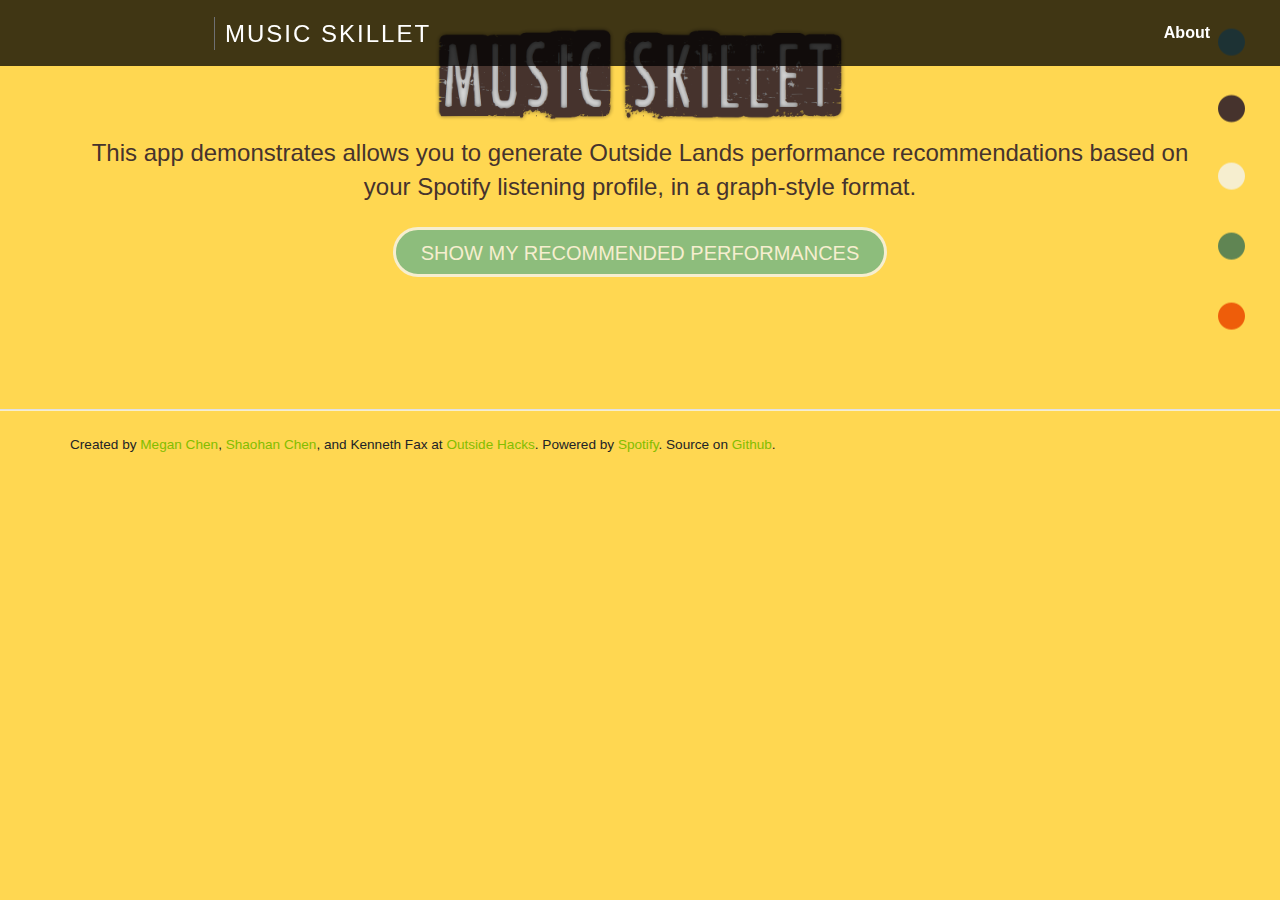
<file: index.html>
<!DOCTYPE HTML>
<html>
<head>
    <title> Music Skillet </title>
    <meta http-equiv="Content-Type" content="text/html; charset=utf-8">
    <link type="text/css" href="styles.css" rel="stylesheet" />
    <script src="http://ajax.googleapis.com/ajax/libs/jquery/1.8.3/jquery.min.js"></script>
    <script src="lib/underscore-min.js"></script>
    <link href="dist/sp-bootstrap.min.css" rel="stylesheet" media="screen">
</head>

<body>

    <div class="navbar navbar-default navbar-fixed-top" role="navigation">
      <div class="container">
        <div class="navbar-header">
          <a class="navbar-brand" href="index.html"><span>MUSIC SKILLET</span></a>
        </div>
        <div class="collapse navbar-collapse">
          <ul id="options" class="nav navbar-nav navbar-right">
              <li><a class="option"
                href="http://www.google.com"
                id='show-about'>About</a></li>
          </ul>
        </div>
      </div>
    </div>

    <div id="search" class="hero-unit">
       <div class="container">
          <div id="intro">
            <!-- <h1>Music Skillet</h1> -->
            <h1><img src="img/logo-punk-bkg.png" height="100px"></img></h1>
            <p class="lead">This app demonstrates allows you to generate Outside Lands performance recommendations based on your Spotify listening profile, in a graph-style format.</p>
            <div id="search-form" class="form-inline">
                <span class="xform-control">
                    <button class="btn btn-info btn-large" id='go' type="button">Show My Recommended Performances</button>
                </span>
            </div>
            <div id="info"> </div>
           </div>
        </div>
    </div>


    <div id="main" class="container">
        <h1> Starred Items for <span id="who"> </span></h1>
        <hr>
        <div id="item-list"> </div>
    </div>

    <div id="footer">
      <hr>
      <div class="container">
      <small>
        <p class="muted credit">Created by <a href="http://www.andrew.cmu.edu/user/meganche/Megan.html">Megan Chen</a>, <a href="http://www.shao-han.com">Shaohan Chen</a>, and Kenneth Fax at <a href="http://outsidehacks.com">Outside Hacks</a>.
        Powered by <a href="http://spotify.com">Spotify</a>. Source on <a
        href="https://github.com/gauss1181/outside-hacks">Github</a>.
        </p>
      </small>
      </div>
    </div>

</div>

<script>
"use strict";

// Spotify API functions

var accessToken = null;

var playlistFields = {
    fields:'tracks.offset,tracks.next,tracks.items(track(name,artists))'
};

var trackFields = {
    fields:'offset,next,items(track(name,artists))'
};

var artistFields = {
    fields:'offset,next,items(artist(name,genres))'
};

// EchoNest API key
var echonestKey = 'QC3SK04GWLM0CU0NB';

// Outside Lands Echonest taste profile id
var outsideLands_id = 'CAXQQJM14773F92968';

// Gracenote API key

var gracenoteKey = '359680-BD58B351B0510F79CEEF5C86C226952F';

// Outside Lands: Use Echonest Taste Profile API to get information about
// Outside Lands's taste profile

function getOutsideLandsInfo(callback) {
    var url = 'http://developer.echonest.com/api/v4/catalog/read?api_key=' + echonestKey + '&format=json&id=' + outsideLands_id + '&bucket=audio_summary&bucket=artist_hotttnesss';
}

function error(msg) {
    info(msg);
}

function info(msg) {
    $("#info").text(msg);
}

// Spotify user authentication

function authorizeUser() {
    var client_id = 'b87b5c5200e848b6bd9fbaa242a69054';
    var redirect_uri = 'http://static.echonest.com/MyStarredItems/index.html';

    var url = 'https://accounts.spotify.com/authorize?client_id=' + client_id +
        '&response_type=token' +
        '&scope=playlist-read-private' +
        '&redirect_uri=' + encodeURIComponent(redirect_uri);
    document.location = url;
}

function parseArgs() {
    var hash = location.hash.replace(/#/g, '');
    var all = hash.split('&');
    var args = {};
    _.each(all, function(keyvalue) {
        var kv = keyvalue.split('=');
        var key = kv[0];
        var val = kv[1];
        args[key] = val;
    });
    return args;
}

function fetchCurrentUserProfile(callback) {
    var url = 'https://api.spotify.com/v1/me';
    callSpotify(url, null, callback);
}

function fetchStarredItems(user_id, callback) {
    var url = 'https://api.spotify.com/v1/users/' + user_id + '/starred';
    callSpotify(url, playlistFields, callback);
}

function fetchSavedTracks(callback) {
    var url = 'https://api.spotify.com/v1/me/tracks';
    callSpotify(url, null, callback);
}

function fetchCurrentUserPlaylists(user_id, callback) {
    var url = 'https://api.spotify.com/v1/users/' + user_id + '/playlists';
    callSpotify(url, playlistFields, callback);
}

function fetchPlaylistOfUser(user_id, playlist_id, callback) {
    var url = 'https://api.spotify.com/v1/users' + user_id + '/playlists' + playlist_id;
    callSpotify(url, playlistFields, callback);
}

function fetchPlaylistTracks(user_id, playlist_id, callback) {
    var url = 'https://api.spotify.com/v1/users' + user_id + '/playlists' + playlist_id + '/tracks';
    callSpotify(url, playlistFields, callback);
}

function fetchArtist(artist_id, callback) {
    var url = 'https://api.spotify.com/v1/artists' + artist_id;
    callSpotify(url, artistFields, callback);
}

function fetchArtistAlbums(artist_id, callback) {
    var url = 'https://api.spotify.com/v1/artists' + artist_id + '/albums';
    callSpotify(url, artistFields, callback);
}

function fetchArtistTopTracks(artist_id, callback) {
    var url = 'https://api.spotify.com/v1/artists' + artist_id + '/top-tracks';
    callSpotify(url, artistFields, callback);
}

function fetchRelatedArtists(artist_id, callback) {
    var url = 'https://api.spotify.com/v1/artists' + artist_id + '/related-artists';
    callSpotify(url, artistFields, callback);
}

function callSpotify(url, data, callback) {
    $.ajax(url, {
        dataType: 'json',
        data: data,
        headers: {
            'Authorization': 'Bearer ' + accessToken
        },
        success: function(r) {
            callback(r);
        },
        error: function(r) {
            callback(null);
        }
    });
}

function showTracks(tracks) {
    var list = $("#item-list");

    console.log('show tracks', tracks);
    if (tracks.offset == 0) {
        $("#main").show();
        $("#intro").hide();
        $("#item-list").empty();
        info("");
    }
    _.each(tracks.items, function(item) {
        var artistName = item.track.artists[0].name;
        var itemElement = $("<div>").text(item.track.name + ' - ' + artistName);
        list.append(itemElement);
    });

    if (tracks.next) {
        callSpotify(tracks.next, trackFields, function(tracks) {
            showTracks(tracks);
        });
    }
}

// Echonest functions

function getTrackDetails(track_id, callback) {
    var url = 'http://developer.echonest.com/api/v4/song/profile?api_key=' + echonestKey + '&track_id=spotify:track:' + track_id + '&bucket=id:spotify&bucket=audio_summary';
    callEchonest(url, trackFields, callback);
}

function getEchonestRelatedArtists(artist_id, callback) {
    var url = 'http://developer.echonest.com/api/v4/song/profile?api_key=' + echonestKey + '&id=spotify:artist:' + artist_id + '&bucket=id:spotify';
    callEchonest(url, artistFields, callback);
}

function callEchonest(url, data, callback) {
    $.ajax(url, {
        dataType: 'json',
        data: data,
        //headers: {
            //'Authorization': 'Bearer ' + accessToken
        //},
        success: function(r) {
            callback(r);
        },
        error: function(r) {
            callback(null);
        }
    });
}

// Main function to output Spotify API data to the HTML

$(document).ready(

    function() {
        var args = parseArgs();

        if ('access_token' in args) {
            accessToken = args['access_token'];
            $("#go").hide();
            info('Getting your user profile');
            fetchCurrentUserProfile(function(user) {
                if (user) {
                    $("#who").text(user.id);
                    info('Getting your starred playlist');
                    fetchStarredItems(user.id, function(data) {
                        if (data) {
                            showTracks(data.tracks);
                        } else {
                            error("Trouble getting the starred playlist");
                        }
                    });
                } else {
                    error("Trouble getting the user profile");
                }
            });
        } else {
            $("#go").show();
            $("#go").on('click', function() {
                authorizeUser();
            });
        }
    }
);

</script>
<script src="//netdna.bootstrapcdn.com/bootstrap/3.1.1/js/bootstrap.min.js"></script>
</body>
</html>
</file>
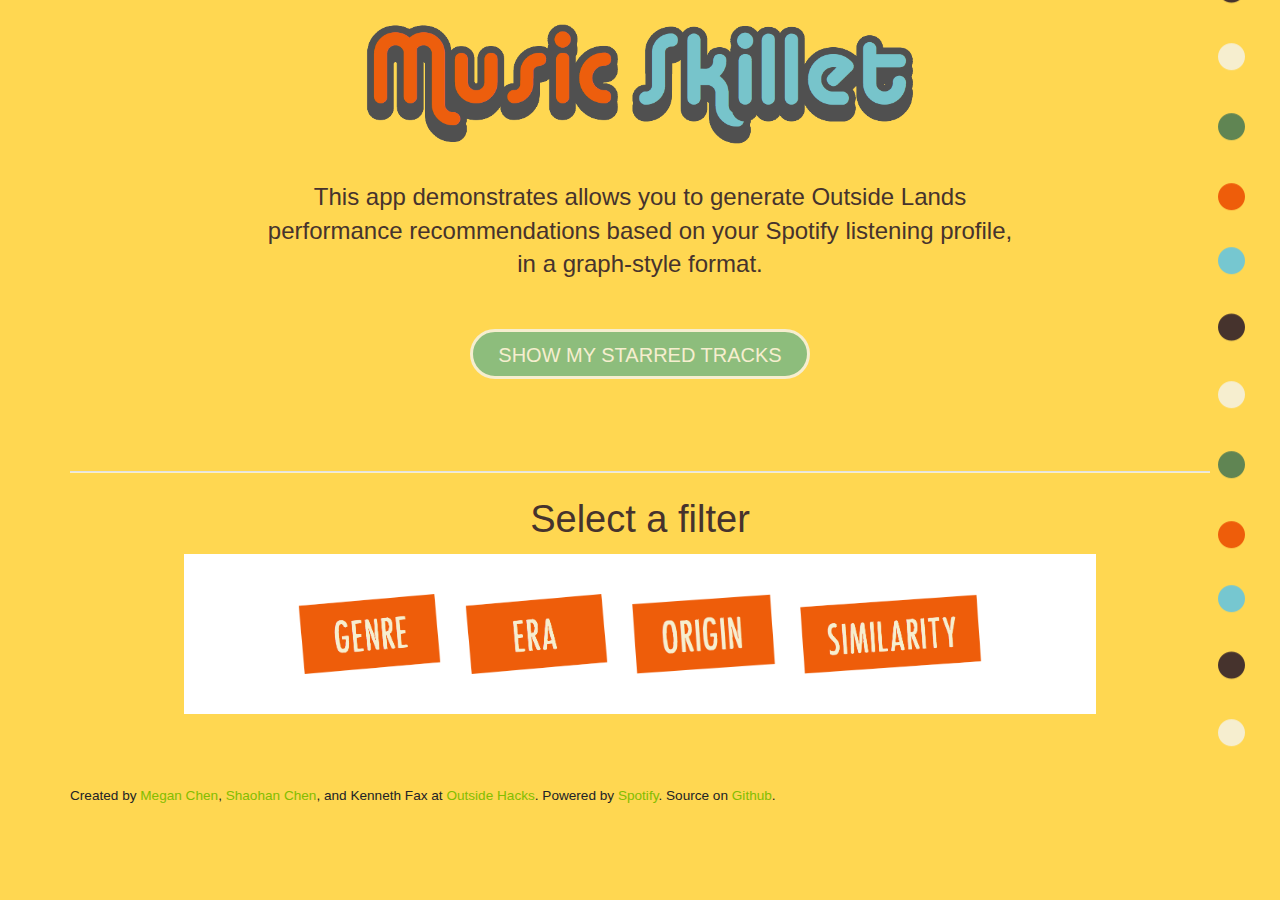
<file: result-page.html>
<!DOCTYPE HTML>
<html>
<head>
    <title> Music Skillet </title>
    <meta http-equiv="Content-Type" content="text/html; charset=utf-8">
    <link type="text/css" href="styles.css" rel="stylesheet" />
    <script src="http://ajax.googleapis.com/ajax/libs/jquery/1.8.3/jquery.min.js"></script>
    <script src="lib/underscore-min.js"></script>
    <link href="dist/sp-bootstrap.min.css" rel="stylesheet" media="screen">

    <style>
        .node {
            opacity: 0.5;
        }

        .node:hover {
            opacity: 1;
        }

        .link {
            stroke: #999;
            stroke-opacity: 0.3;
        }

        div.tooltip {
            color: #222;
            background: #fff;
            padding: .5em;
            text-shadow: #f5f5f5 0 1px 0;
            border-radius: 2px;
            box-shadow: 0px 0px 2px 0px #a6a6a6;
            opacity: 0.9;
            position: absolute;
            z-index: 10;
        }

        iframe {
            width: 800px;
            height: 490px;
            border: none;
        }

    </style>
    <script src="http://d3js.org/d3.v3.min.js"></script>
</head>

<body>

    <div id="search" class="hero-unit">
       <div class="container">
          <div id="intro">
            <h1><img src="img/logo-3d.png" height="120px"></img></h1><br />
                <div id="search">
                    <p class="lead">This app demonstrates allows you to generate Outside Lands <br />
                            performance recommendations based on your Spotify listening profile,<br /> in a graph-style format.</p>
                    <div id="search-form" class="form-inline"><br />
                        <span class="xform-control">
                            <button class="btn btn-info btn-large" id='go' type="button">Show My Starred Tracks</button>
                        </span>
                    </div>
                    <div id="info"></div>
                </div>

            <div id="main" class="container">
                <h1> Starred Items for <span id="who"> </span></h1>
                <hr>
                <div id="item-list"> </div>
            </div>

            <div id="filter">
                 <hr />
                <p class="lead"></p>
                <h1>Select a filter</h1>
                <div id="filter-graph" class="form-inline">
                    <a href="#"><img src="img/btn/btn-genre.png" class="filter-btn"></a>
                    <a href="#"><img src="img/btn/btn-era.png" class="filter-btn"></a>
                    <a href="#"><img src="img/btn/btn-origin.png" class="filter-btn"></a>
                    <a href="#"><img src="img/btn/btn-similarity.png" class="filter-btn"></a>
                </div>
            </div>

            <div id="graph-display">
                <h1>Click graph to browse</h1>
                <div id="viz"></div>

                <iframe src="node-graph.html" scrolling="no"></iframe>

                <script>
                //     function name(d) { return d.name; }
                //     function group(d) { return d.group; }

                //     var color = d3.scale.category10();
                //     function colorByGroup(d) { return color(group(d)); }

                //     var width = 1000,
                //         height = 800;

                //     var svg = d3.select('#viz')
                //             .append('svg')
                //             .attr('width', width)
                //             .attr('height', height);

                //     var node, link;

                //     var voronoi = d3.geom.voronoi()
                //     .x(function(d) { return d.x; })
                //     .y(function(d) { return d.y; })
                //     .clipExtent([[-10, -10], [width+10, height+10]]);

                //     var tooltip = d3.select("#viz").append("div")
                //     .attr("class", "tooltip");
                //     tooltip.classed("hidden", true);

                //     function recenterVoronoi(nodes) {
                //         var shapes = [];
                //         voronoi(nodes).forEach(function(d) {
                //             if ( !d.length ) return;
                //             var n = [];
                //                 d.forEach(function(c){
                //                     n.push([ c[0] - d.point.x, c[1] - d.point.y ]);
                //                 });
                //             n.point = d.point;
                //             shapes.push(n);
                //         });
                //         return shapes;
                //     }

                //     var force = d3.layout.force()
                //         .charge(-2000)
                //         .friction(0.3)
                //         .linkDistance(50)
                //         .size([width, height]);

                //     force.on('tick', function() {
                //         node.attr('transform', function(d) { return 'translate('+d.x+','+d.y+')'; })
                //             .attr('clip-path', function(d) { return 'url(#clip-'+d.index+')'; });

                //         link.attr('x1', function(d) { return d.source.x; })
                //             .attr('y1', function(d) { return d.source.y; })
                //             .attr('x2', function(d) { return d.target.x; })
                //             .attr('y2', function(d) { return d.target.y; });

                //         var clip = svg.selectAll('.clip')
                //             .data( recenterVoronoi(node.data()), function(d) { return d.point.index; } );

                //         clip.enter().append('clipPath')
                //             .attr('id', function(d) { return 'clip-'+d.point.index; })
                //             .attr('class', 'clip');
                //         clip.exit().remove()

                //         clip.selectAll('path').remove();
                //         clip.append('path')
                //             .attr('d', function(d) { return 'M'+d.join(',')+'Z'; });
                //     });

                //     d3.json('d3-data/node-data.json', function(err, data) {

                //         data.nodes.forEach(function(d, i) {
                //             d.id = i;
                //         });

                //         link = svg.selectAll('.link')
                //             .data( data.links )
                //           .enter().append('line')
                //             .attr('class', 'link')
                //             .style("stroke-width", function(d) { return Math.sqrt(d.value); });

                //         node = svg.selectAll('.node')
                //             .data( data.nodes )
                //           .enter().append('g')
                //             .attr('title', name)
                //             .attr('class', 'node')
                //             .call( force.drag )
                //             .on("mouseover", function(d,i) {
                //                 tooltip.classed("hidden", false)
                //                 .style("top", "100px")
                //                 .style("left", (d3.event.pageX + 160) + "px")
                //                 .html(d.name)
                //             })
                //                 .on("mouseout",  function(d,i) {
                //                 tooltip.classed("hidden", true);
                //             });

                //         node.append('circle')
                //             .attr('r', 20)
                //             .attr('fill', colorByGroup)
                //             .attr('fill-opacity', 0.5);

                //         node.append('circle')
                //             .attr('r', 1)
                //             .attr('stroke', 'black');

                //         force
                //             .nodes( data.nodes )
                //             .links( data.links )
                //             .start();
                //     });
                // </script>
            </div><!-- graph-display -->

            <div id="schedule">
                <br /><br />
                <h1>Here are some recommended performances to  <br />consider for your schedule!</h1>
                <div class="suggest-schedule">Night Terrors of 1927 (2014-08-08, 12:00-12:40, Panhandle)</div>
                <div class="suggest-schedule">Kanye West (2014-08-08, 20:05-21:50, Lands End)</div>
                <div class="suggest-schedule">Tom Petty & The Heartbreakers (2014-08-09, 19:55-21:55, Lands End)</div>
                <div class="suggest-schedule">Jonathan Wilson (2014-08-10, 12:00-12:45, Sutro)</div>
                <div class="suggest-schedule">Watsky (2014-08-10, 14:00-14:45, Twin Peaks)</div>
            </div>


            <div id="info"> </div>
           </div>
        </div><!-- container -->
    </div><!-- search -->

    <div id="footer-rsp">
      <!-- <hr> -->
      <div class="container">
      <small>
        <p class="muted credit">Created by <a href="http://www.andrew.cmu.edu/user/meganche/Megan.html">Megan Chen</a>, <a href="http://www.shao-han.com">Shaohan Chen</a>, and Kenneth Fax at <a href="http://outsidehacks.com">Outside Hacks</a>.
        Powered by <a href="http://spotify.com">Spotify</a>. Source on <a
        href="https://github.com/gauss1181/outside-hacks">Github</a>.
        </p>
      </small>
      </div>
    </div>

</div>

<script>
"use strict";

// Spotify API functions

var accessToken = null;

var playlistFields = {
    fields:'tracks.offset,tracks.next,tracks.items(track(name,artists))'
};

var trackFields = {
    fields:'offset,next,items(track(name,artists))'
};

var artistFields = {
    fields:'offset,next,items(artist(name,genres))'
};

function error(msg) {
    info(msg);
}

function info(msg) {
    $("#info").text(msg);
}

// Spotify user authentication

function authorizeUser() {
    var client_id = 'b87b5c5200e848b6bd9fbaa242a69054';
    var redirect_uri = 'http://static.echonest.com/MyStarredItems/index.html';

    var url = 'https://accounts.spotify.com/authorize?client_id=' + client_id +
        '&response_type=token' +
        '&scope=playlist-read-private' +
        '&redirect_uri=' + encodeURIComponent(redirect_uri);
    document.location = url;
}

function parseArgs() {
    var hash = location.hash.replace(/#/g, '');
    var all = hash.split('&');
    var args = {};
    _.each(all, function(keyvalue) {
        var kv = keyvalue.split('=');
        var key = kv[0];
        var val = kv[1];
        args[key] = val;
    });
    return args;
}

function fetchCurrentUserProfile(callback) {
    var url = 'https://api.spotify.com/v1/me';
    callSpotify(url, null, callback);
}

function fetchStarredItems(user_id, callback) {
    var url = 'https://api.spotify.com/v1/users/' + user_id + '/starred';
    callSpotify(url, playlistFields, callback);
}

function fetchSavedTracks(callback) {
    var url = 'https://api.spotify.com/v1/me/tracks';
    callSpotify(url, null, callback);
}

function fetchCurrentUserPlaylists(user_id, callback) {
    var url = 'https://api.spotify.com/v1/users/' + user_id + '/playlists';
    callSpotify(url, playlistFields, callback);
}

function fetchPlaylistOfUser(user_id, playlist_id, callback) {
    var url = 'https://api.spotify.com/v1/users' + user_id + '/playlists' + playlist_id;
    callSpotify(url, playlistFields, callback);
}

function fetchPlaylistTracks(user_id, playlist_id, callback) {
    var url = 'https://api.spotify.com/v1/users' + user_id + '/playlists' + playlist_id + '/tracks';
    callSpotify(url, playlistFields, callback);
}

function fetchArtist(artist_id, callback) {
    var url = 'https://api.spotify.com/v1/artists' + artist_id;
    callSpotify(url, artistFields, callback);
}

function fetchArtistAlbums(artist_id, callback) {
    var url = 'https://api.spotify.com/v1/artists' + artist_id + '/albums';
    callSpotify(url, artistFields, callback);
}

function fetchArtistTopTracks(artist_id, callback) {
    var url = 'https://api.spotify.com/v1/artists' + artist_id + '/top-tracks';
    callSpotify(url, artistFields, callback);
}

function fetchRelatedArtists(artist_id, callback) {
    var url = 'https://api.spotify.com/v1/artists' + artist_id + '/related-artists';
    callSpotify(url, artistFields, callback);
}

function callSpotify(url, data, callback) {
    $.ajax(url, {
        dataType: 'json',
        data: data,
        headers: {
            'Authorization': 'Bearer ' + accessToken
        },
        success: function(r) {
            callback(r);
        },
        error: function(r) {
            callback(null);
        }
    });
}

function showTracks(tracks) {
    var list = $("#item-list");

    console.log('show tracks', tracks);
    if (tracks.offset == 0) {
        $("#main").show();
        $("#intro").hide();
        $("#item-list").empty();
        info("");
    }
    _.each(tracks.items, function(item) {
        var artistName = item.track.artists[0].name;
        var itemElement = $("<div>").text(item.track.name + ' - ' + artistName);
        list.append(itemElement);
    });

    if (tracks.next) {
        callSpotify(tracks.next, trackFields, function(tracks) {
            showTracks(tracks);
        });
    }
}

// Main function to output Spotify API data to the HTML

$(document).ready(

    function() {
        var args = parseArgs();

        if ('access_token' in args) {
            accessToken = args['access_token'];
            $("#go").hide();
            info('Getting your user profile');
            fetchCurrentUserProfile(function(user) {
                if (user) {
                    $("#who").text(user.id);
                    info('Getting your starred playlist');
                    fetchStarredItems(user.id, function(data) {
                        if (data) {
                            showTracks(data.tracks);
                        } else {
                            error("Trouble getting the starred playlist");
                        }
                    });
                } else {
                    error("Trouble getting the user profile");
                }
            });
        } else {
            $("#go").show();
            $("#go").on('click', function() {
                authorizeUser();
            });
        }
    }
);

</script>

<script>
$(".filter-btn").click(function(){
  $("#graph-display").show();
  $("#schedule").show();
});

$("#go").click(function() {
    $("#filter").show();
    $("#footer-rsp").show();
});

</script>


<script src="//netdna.bootstrapcdn.com/bootstrap/3.1.1/js/bootstrap.min.js"></script>
</body>
</html>
</file>
<file: styles.css>
body {
    background-color: #FFD751 !important;
}

hr {
    margin-top: 60px !important;
    color: #fff !important;
    background-color: #F6EECF !important;
    height: 1px !important;
}

.hero-unit {
/*    margin-top:66px;*/
    padding-bottom:30px;
    color: #46332D;
    background-image:url('img/bkg-r-2.png');
    background-repeat: repeat-y;
    background-position: right;
    background-color: #FFD751;
    text-align:center;
}

.hero-unit h1 {
    font-size: 38px;
}


.navbar-nav li a {
    cursor:pointer;
}

#main {
    margin-top:20px;
    margin-left:auto;
    margin-right:auto;
    width:90%;
    text-align:center;
    display:none;
    font-size:22px;
}

#footer {
    margin-top:10px;
    margin-left:auto;
    margin-right:auto;

}

#footer-rsp {
    background-color: #FFD751;
}

#main h2 {
    font-size:32px;
}

#info {
/*    margin-top:20px;*/
    margin-left:10px;
    width:100%;
    text-align:center;
    margin-bottom:10px;
    height:32px;
    font-size:24px;
}

#search-form button {
    background-color: #8DBD7C;
    border: 3px solid #F6EECF;
    font-size: 20px;
    color: #F6EECF;
    outline: none;
}

#filter-graph {
/*    background-color: #fff;*/
    width: 80%;
    margin-left: auto;
    margin-right: auto;
    background-color: #fff;

}

.filter-btn {
    height: 5em;
    margin: 40px 10px;
    -webkit-transition: all 0.5s ease;
    -moz-transition: all 0.5s ease;
    -o-transition: all 0.5s ease;
    -ms-transition: all 0.5s ease;
    transition: all 0.5s ease;
}

.filter-btn:hover {
    -webkit-transform: rotate(+10deg);
    -moz-transform: rotate(+10deg);
    -o-transform: rotate(+10deg);
    -ms-transform: rotate(+10deg);
    transform: rotate(+10deg);
}

#graph-display {
    margin-top: 80px;
    display: none;
}

.display-block {
    display: block;
}


#viz {
    background-color: #eee;
/*    background-image:url('img/stardust.png');*/
    width: 80%;
    margin-left: auto;
    margin-right: auto;
}

#schedule {
    display: none;
}

.suggest-schedule {
    background-color: #46332D;
    margin: 15px auto;
    width: 80%;
    min-height: 80px;
    color: #fff;
    line-height: 80px;
}
</file>
